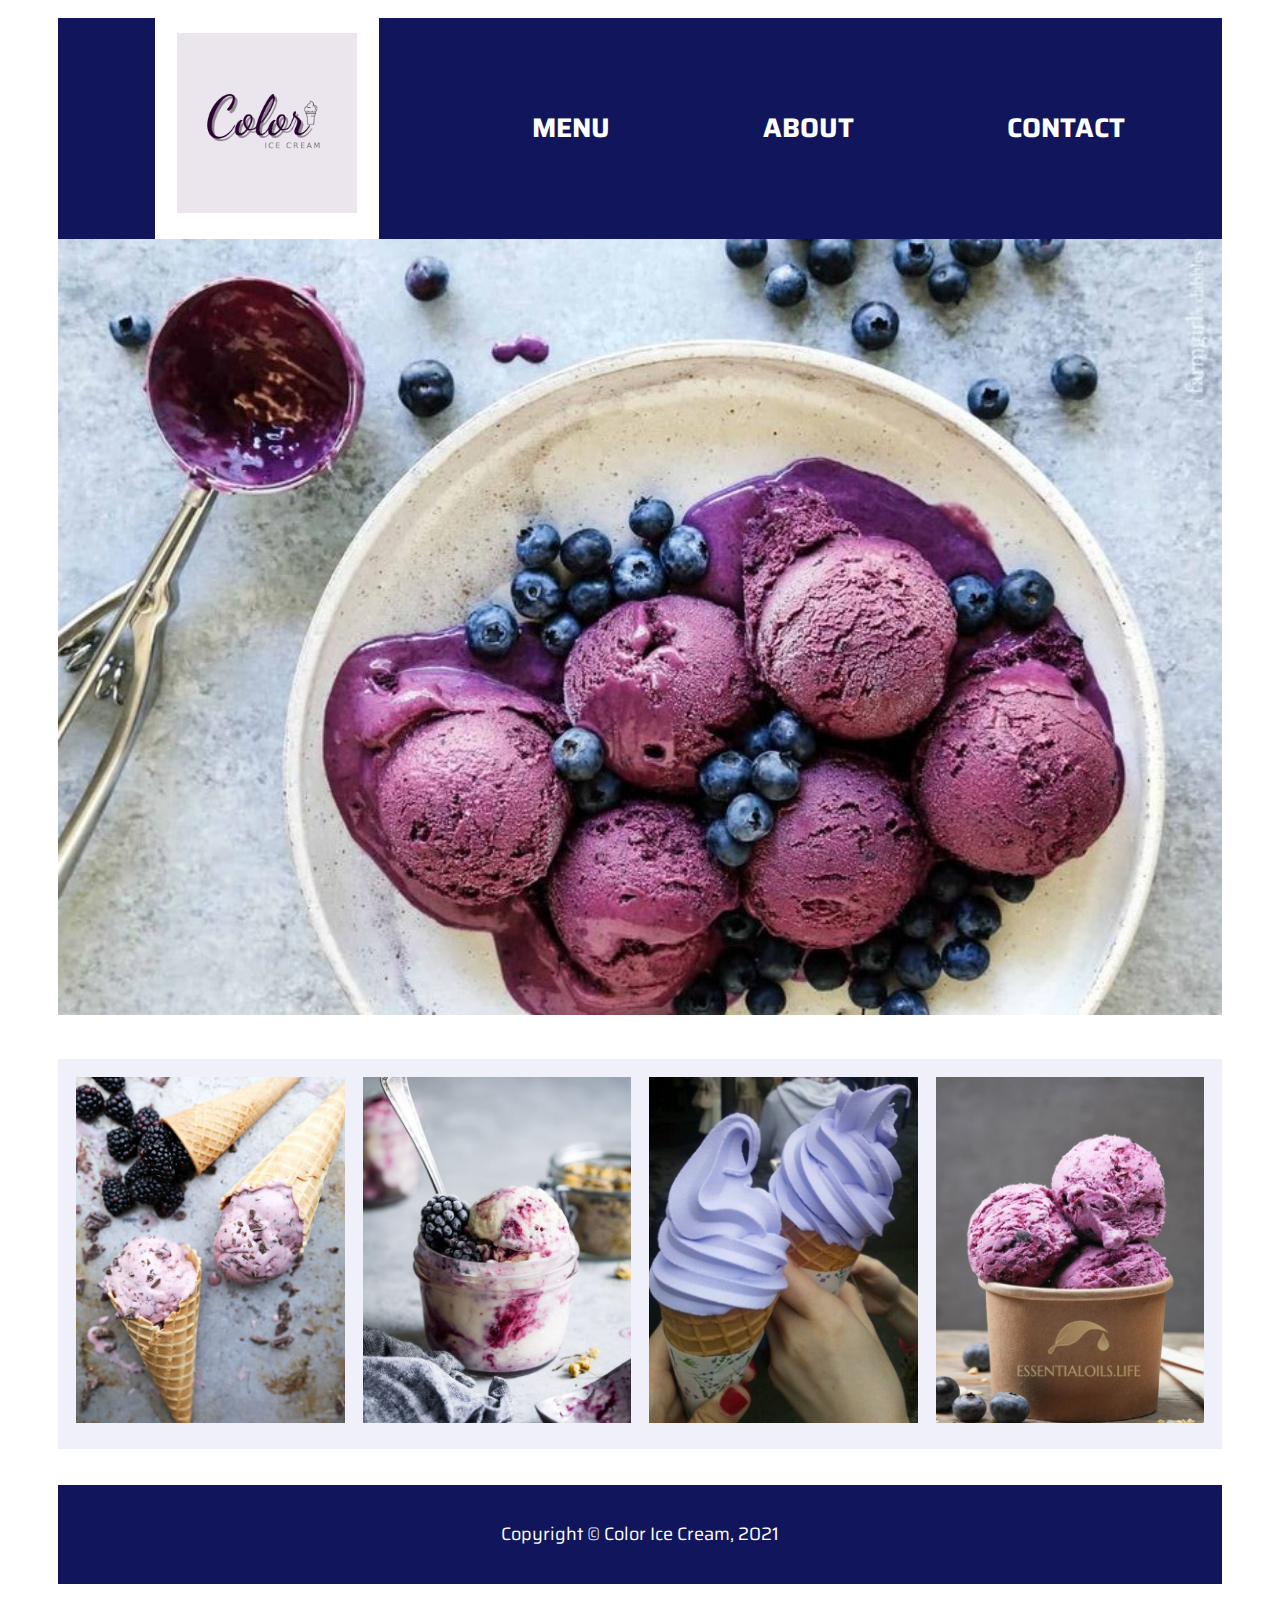
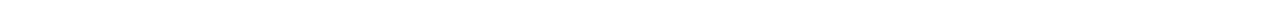
<file: index.html>
<!DOCTYPE html>
<html lang="en">
<head>
    <meta charset="UTF-8">
    <meta http-equiv="X-UA-Compatible" content="IE=edge">
    <meta name="viewport" content="width=device-width, initial-scale=1.0">
    <title>Color Ice Cream</title>

    <!-- Google font links -->
    <link rel="preconnect" href="https://fonts.googleapis.com">
    <link rel="preconnect" href="https://fonts.gstatic.com" crossorigin>
    <link href="https://fonts.googleapis.com/css2?family=Saira:wght@400;600;700&display=swap" rel="stylesheet">

    <!-- custom styles -->
    <link rel="stylesheet" href="css/main.css">
</head>

<body>
    <div class="container">
        <header>
            <!-- navigation -->
            <nav>
                <ul>
                    <li>
                        <a href="index.html" class="current">
                            <img src="./images/logo.png" alt="logo" class="logo">
                        </a>
                    </li>
                    <li><a href="menu.html">Menu</a></li>
                    <li><a href="about.html">About</a></li>
                    <li><a href="contact.html">Contact</a></li>
                </ul>
            </nav>
            <!-- banner -->
            <div class="banner">
                <img src="./images/banner.jpg" alt="blackberry ice cream">
            </div>
        </header>
        <main>
            <div class="mood">
                <div class="mooda">
                    <a href="./menu.html">
                        <img src="./images/mooda-560_x_720.jpg" alt="ice cream in cone">
                    </a>
                </div>
                <div class="moodb">
                    <a href="./menu.html">
                        <img src="./images/moodb-560_x_720.jpg" alt="fruit ice cream">
                    </a>
                </div>
                <div class="moodc">
                    <a href="./menu.html">
                        <img src="./images/moodc-560_x_720.jpg" alt="a pair of ice cream">
                    </a>
                </div>
                <div class="moodd">
                    <a href="./menu.html">
                        <img src="./images/moodd-560_x_720.jpg" alt="ice cream in bowl">
                    </a>
                </div> 
            </div>
        </main>
        <footer>
            <p>Copyright &copy; Color Ice Cream, 2021</p>
        </footer>
    </div>    
</body>
</html>
</file>
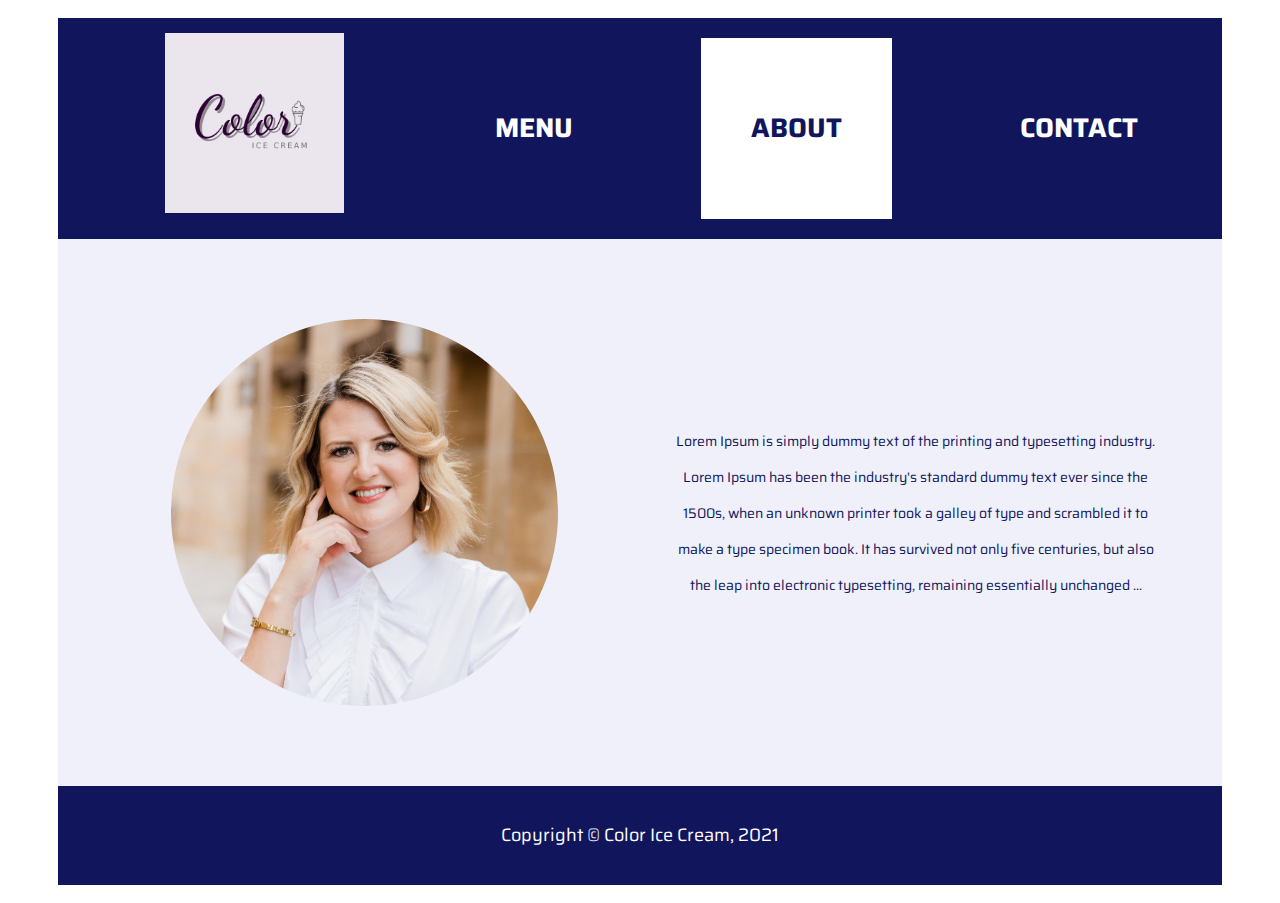
<file: about.html>
<!DOCTYPE html>
<html lang="en">
<head>
    <meta charset="UTF-8">
    <meta http-equiv="X-UA-Compatible" content="IE=edge">
    <meta name="viewport" content="width=device-width, initial-scale=1.0">
    <title>Color Ice Cream</title>

    <!-- Google font links -->
    <link rel="preconnect" href="https://fonts.googleapis.com">
    <link rel="preconnect" href="https://fonts.gstatic.com" crossorigin>
    <link href="https://fonts.googleapis.com/css2?family=Saira:wght@400;600;700&display=swap" rel="stylesheet">

    <!-- custom styles -->
    <link rel="stylesheet" href="css/about.css">
</head>

<body>
    <div class="container">
        <header>
            <!-- navigation -->
            <nav>
                <ul>
                    <li>
                        <a href="index.html">
                            <img src="./images/logo.png" alt="logo" class="logo">
                        </a>
                    </li>
                    <li><a href="menu.html">Menu</a></li>
                    <li><a href="about.html" class="current">About</a></li>
                    <li><a href="contact.html">Contact</a></li>
                </ul>
            </nav>
        </header>
        <main>
            <div class="profile">
                <img src="./images/profile.png" alt="owner profile" class="profile-photo">
                <p>Lorem Ipsum is simply dummy text of the printing and typesetting industry. Lorem Ipsum has been the industry's standard dummy text ever since the 1500s, when an unknown printer took a galley of type and scrambled it to make a type specimen book. It has survived not only five centuries, but also the leap into electronic typesetting, remaining essentially unchanged ...</p>
            </div>
        </main>
        <footer>
            <p>Copyright &copy; Color Ice Cream, 2021</p>
        </footer>
    </div>
</body>
</html>
</file>
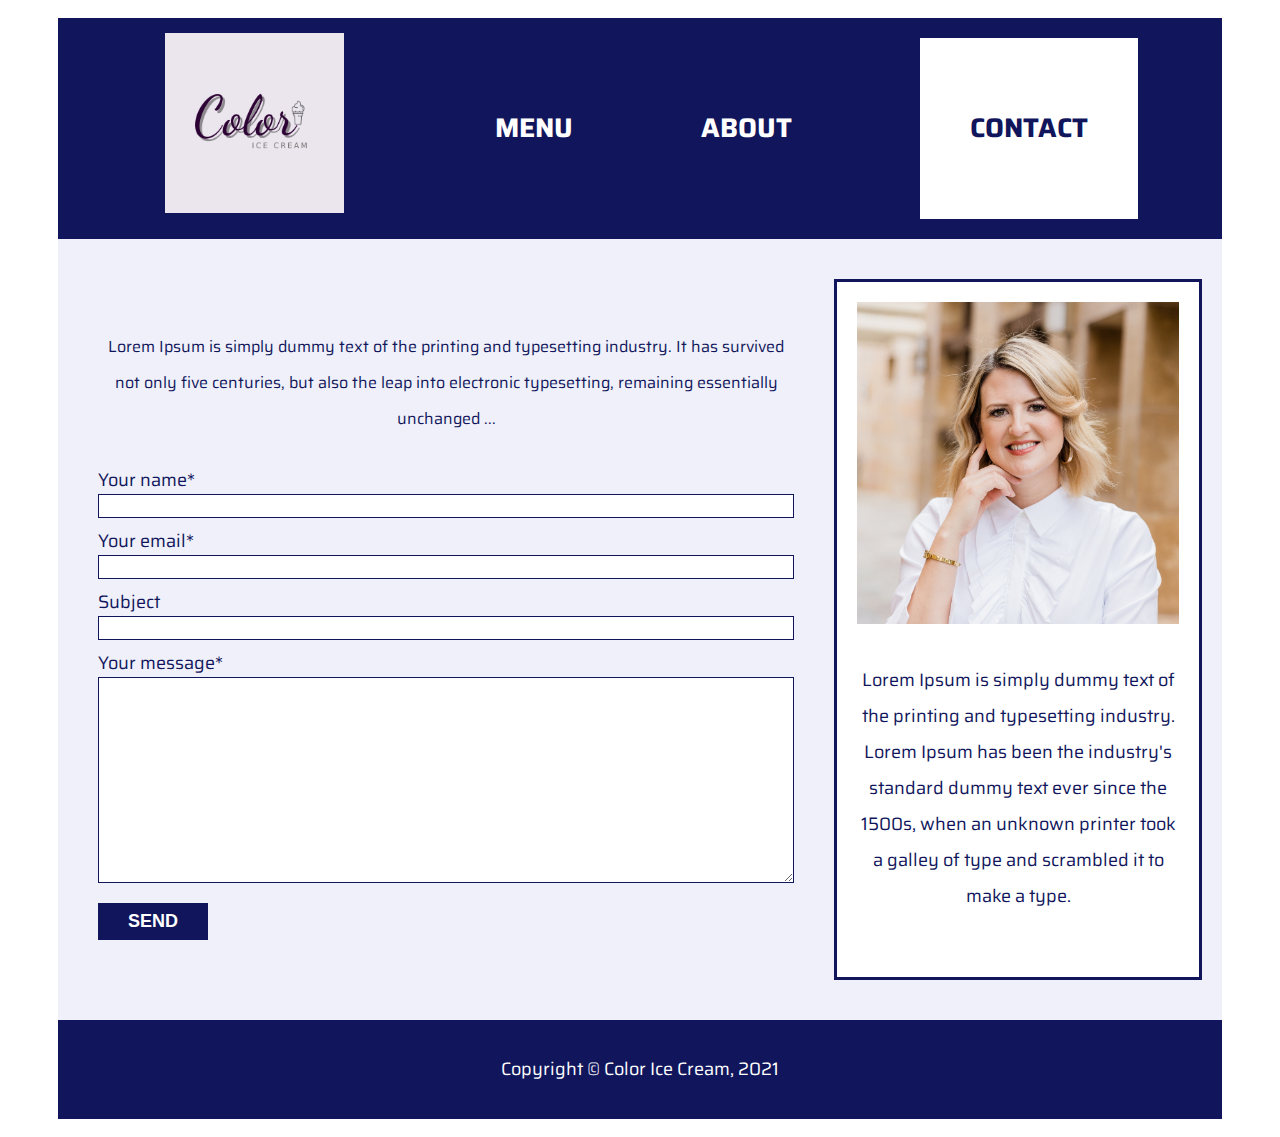
<file: contact.html>
<!DOCTYPE html>
<html lang="en">
<head>
    <meta charset="UTF-8">
    <meta http-equiv="X-UA-Compatible" content="IE=edge">
    <meta name="viewport" content="width=device-width, initial-scale=1.0">
    <title>Color Ice Cream</title>

    <!-- Google font links -->
    <link rel="preconnect" href="https://fonts.googleapis.com">
    <link rel="preconnect" href="https://fonts.gstatic.com" crossorigin>
    <link href="https://fonts.googleapis.com/css2?family=Saira:wght@400;600;700&display=swap" rel="stylesheet">

    <!-- custom styles -->
    <link rel="stylesheet" href="css/contact.css">
</head>

<body>
    <div class="container">
        <header>
            <!-- navigation -->
            <nav>
                <ul>
                    <li>
                        <a href="index.html">
                            <img src="./images/logo.png" alt="logo" class="logo">
                        </a>
                    </li>
                    <li><a href="menu.html">Menu</a></li>
                    <li><a href="about.html">About</a></li>
                    <li><a href="contact.html" class="current">Contact</a></li>
                </ul>
            </nav>
        </header>
        <main>
            <div class="content">
                <div class="form-and-intro">
                    <p>Lorem Ipsum is simply dummy text of the printing and typesetting industry. It has survived not only five centuries, but also the leap into electronic typesetting, remaining essentially unchanged ...</p>
                    <!-- contact form -->
                    <div class="form">
                        <form action="thanks.html" method="get">
                            <div>
                                <label for="name">Your name*</label>
                                <input type="text" id="name" name="name" required>
                            </div>
                            <div>
                                <label for="email">Your email*</label>
                                <input type="email" name="email" id="email" required>
                            </div>
                            <div>
                                <label for="subject">Subject</label>
                                <input type="text" name="subject" id="subject">
                            </div>
                            <div>
                                <label for="message">Your message*</label>
                                <textarea name="message" id="message" cols="30" rows="10"></textarea>
                            </div>
                            <div>
                                <button type="submit">SEND</button>
                            </div>
                        </form>
                    </div>
                </div>
                <div class="sidebar-profile">
                    <img src="./images/profile.png" alt="profile photo" class="profile-photo">
                    <p>Lorem Ipsum is simply dummy text of the printing and typesetting industry. Lorem Ipsum has been the industry's standard dummy text ever since the 1500s, when an unknown printer took a galley of type and scrambled it to make a type.</p>
                </div>
            </div>
        </main>
        <footer>
            <p>Copyright &copy; Color Ice Cream, 2021</p>
        </footer>
    </div>
</body>
</html>
</file>
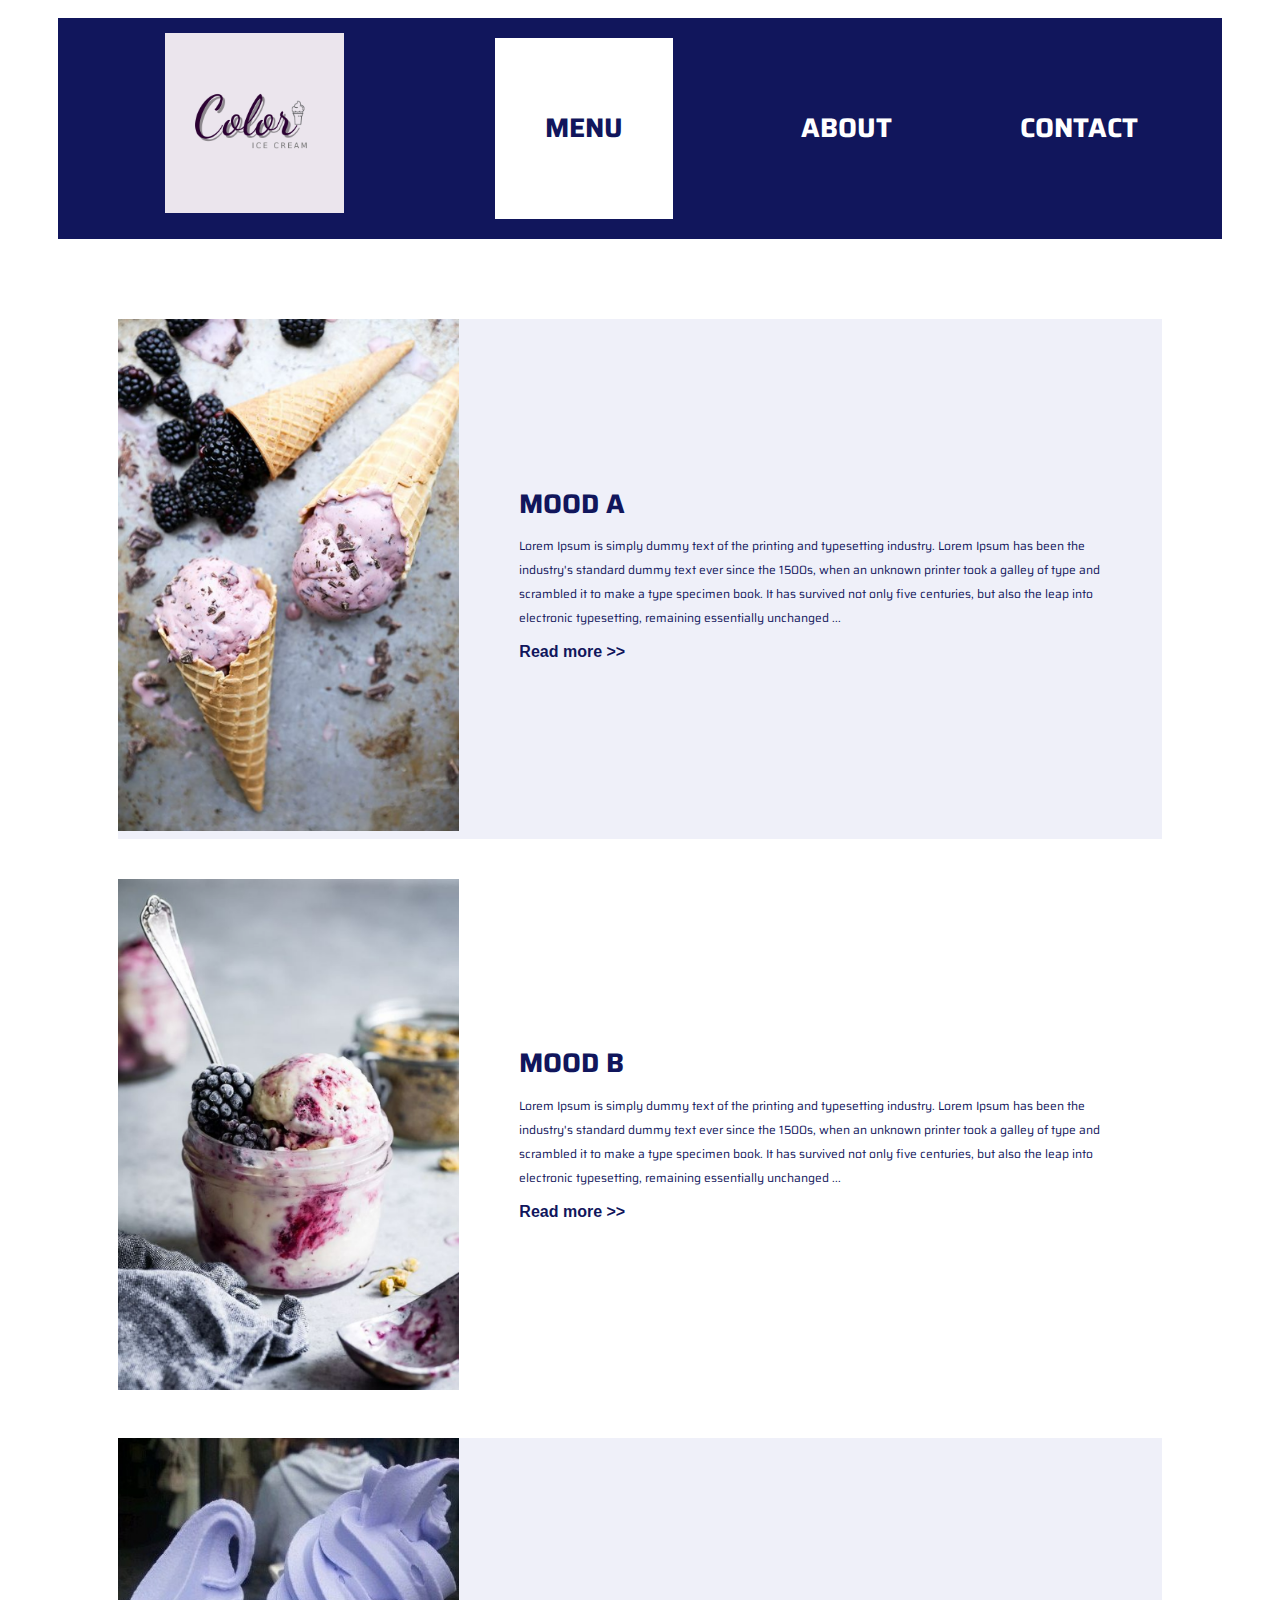
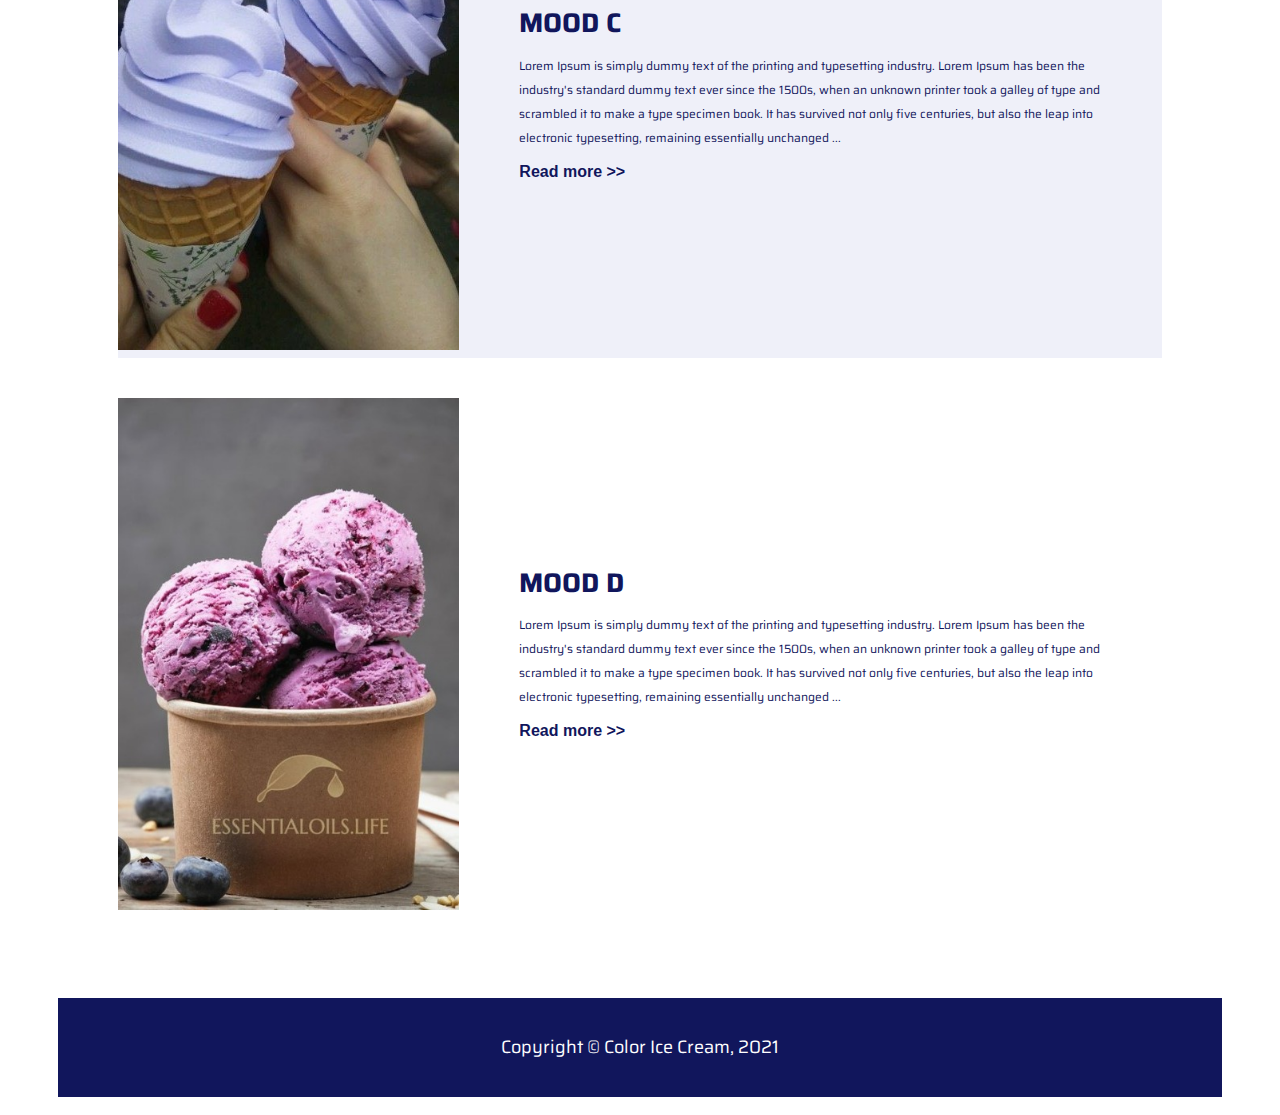
<file: menu.html>
<!DOCTYPE html>
<html lang="en">
<head>
    <meta charset="UTF-8">
    <meta http-equiv="X-UA-Compatible" content="IE=edge">
    <meta name="viewport" content="width=device-width, initial-scale=1.0">
    <title>Color Ice Cream</title>

    <!-- Google font links -->
    <link rel="preconnect" href="https://fonts.googleapis.com">
    <link rel="preconnect" href="https://fonts.gstatic.com" crossorigin>
    <link href="https://fonts.googleapis.com/css2?family=Saira:wght@400;600;700&display=swap" rel="stylesheet">

    <!-- custom styles -->
    <link rel="stylesheet" href="css/menu.css">
</head>

<body>
    <div class="container">
        <header>
            <!-- navigation -->
            <nav>
                <ul>
                    <li>
                        <a href="index.html">
                            <img src="./images/logo.png" alt="logo" class="logo">
                        </a>
                    </li>
                    <li><a href="menu.html" class="current">Menu</a></li>
                    <li><a href="about.html">About</a></li>
                    <li><a href="contact.html">Contact</a></li>
                </ul>
            </nav>
        </header>
        <main>
            <div class="mood">
                <!-- mood A -->
                <div class="mooda">
                    <picture>
                        <source srcset="./images/mooda-320_x_180.jpg,
                        ./images/mooda-640_x_360.jpg 2x,
                        ./images/mooda-960_x_540.jpg 3x" media="(max-width: 320px)">
                        <source srcset="./images/mooda-480_x_270.jpg,
                        ./images/mooda-960_x_540.jpg 2x,
                        ./images/mooda-1440_x_810.jpg 3x" media="(max-width: 480px)">
                        <source srcset="./images/mooda-720_x_405.jpg,
                        ./images/mooda-1440_x_810.jpg 2x,
                        ./images/mooda-2160_x_1215.jpg 3x" media="(max-width: 720px)">
                        <source srcset="./images/mooda-960_x_540.jpg,
                        ./images/mooda-1920_x_1080.jpg 2x,
                        ./images/mooda-2880_x_1621.jpg 3x" media="(max-width: 959px)">

                        <source srcset="./images/mooda-534_x_801.jpg,
                        ./images/mooda-1068_x_1602.jpg 2x,
                        ./images/mooda-1602_x_2403.jpg 3x" media="(min-width: 1600px)">
                        <source srcset="./images/mooda-427_x_640.jpg,
                        ./images/mooda-854_x_1281.jpg 2x,
                        ./images/mooda-1281_x_1921.jpg 3x" media="(min-width: 1280px)">
                        <source srcset="./images/mooda-320_x_480.jpg,
                        ./images/mooda-640_x_960.jpg 2x,
                        ./images/mooda-960_x_1440.jpg 3x" media="(min-width: 960px)">

                        <img src="./images/mooda-320_x_480.jpg" alt="mood a photo">
                    </picture>
                    <div class="mood-text">
                        <h1 id="menu-mooda">MOOD A</h1>
                        <p>Lorem Ipsum is simply dummy text of the printing and typesetting industry. Lorem Ipsum has been the industry's standard dummy text ever since the 1500s, when an unknown printer took a galley of type and scrambled it to make a type specimen book. It has survived not only five centuries, but also the leap into electronic typesetting, remaining essentially unchanged ...</p>
                        <button>Read more >></button>
                    </div>
                </div>
                <!-- mood B -->
                <div class="moodb">
                    <picture>
                        <source srcset="./images/moodb-320_x_180.jpg,
                        ./images/moodb-640_x_360.jpg 2x,
                        ./images/moodb-960_x_540.jpg 3x" media="(max-width: 320px)">
                        <source srcset="./images/moodb-480_x_270.jpg,
                        ./images/moodb-960_x_540.jpg 2x,
                        ./images/moodb-1440_x_810.jpg 3x" media="(max-width: 480px)">
                        <source srcset="./images/moodb-720_x_405.jpg,
                        ./images/moodb-1440_x_810.jpg 2x,
                        ./images/moodb-2160_x_1215.jpg 3x" media="(max-width: 720px)">
                        <source srcset="./images/moodb-960_x_540.jpg,
                        ./images/moodb-1920_x_1080.jpg 2x,
                        ./images/moodb-2880_x_1621.jpg 3x" media="(max-width: 959px)">

                        <source srcset="./images/moodb-534_x_801.jpg,
                        ./images/moodb-1068_x_1602.jpg 2x,
                        ./images/moodb-1602_x_2403.jpg 3x" media="(min-width: 1600px)">
                        <source srcset="./images/moodb-427_x_640.jpg,
                        ./images/moodb-854_x_1281.jpg 2x,
                        ./images/moodb-1281_x_1921.jpg 3x" media="(min-width: 1280px)">
                        <source srcset="./images/moodb-320_x_480.jpg,
                        ./images/moodb-640_x_960.jpg 2x,
                        ./images/moodb-960_x_1440.jpg 3x" media="(min-width: 960px)">

                        <img src="./images/moodb-320_x_480.jpg" alt="mood b photo">
                    </picture>
                    <div class="mood-text">
                        <h1>MOOD B</h1>
                        <p>Lorem Ipsum is simply dummy text of the printing and typesetting industry. Lorem Ipsum has been the industry's standard dummy text ever since the 1500s, when an unknown printer took a galley of type and scrambled it to make a type specimen book. It has survived not only five centuries, but also the leap into electronic typesetting, remaining essentially unchanged ...</p>
                        <button>Read more >></button>
                    </div>
                </div>
                <!-- mood C -->
                <div class="moodc">
                    <picture>
                        <source srcset="./images/moodc-320_x_180.jpg,
                        ./images/moodc-640_x_360.jpg 2x,
                        ./images/moodc-960_x_540.jpg 3x" media="(max-width: 320px)">
                        <source srcset="./images/moodc-480_x_270.jpg,
                        ./images/moodc-960_x_540.jpg 2x,
                        ./images/moodc-1440_x_810.jpg 3x" media="(max-width: 480px)">
                        <source srcset="./images/moodc-720_x_405.jpg,
                        ./images/moodc-1440_x_810.jpg 2x,
                        ./images/moodc-2160_x_1215.jpg 3x" media="(max-width: 720px)">
                        <source srcset="./images/moodc-960_x_540.jpg,
                        ./images/moodc-1920_x_1080.jpg 2x,
                        ./images/moodc-2880_x_1621.jpg 3x" media="(max-width: 959px)">

                        <source srcset="./images/moodc-534_x_801.jpg,
                        ./images/moodc-1068_x_1602.jpg 2x,
                        ./images/moodc-1602_x_2403.jpg 3x" media="(min-width: 1600px)">
                        <source srcset="./images/moodc-427_x_640.jpg,
                        ./images/moodc-854_x_1281.jpg 2x,
                        ./images/moodc-1281_x_1921.jpg 3x" media="(min-width: 1280px)">
                        <source srcset="./images/moodc-320_x_480.jpg,
                        ./images/moodc-640_x_960.jpg 2x,
                        ./images/moodc-960_x_1440.jpg 3x" media="(min-width: 960px)">

                        <img src="./images/moodc-320_x_480.jpg" alt="mood c photo">
                    </picture>
                    <div class="mood-text">
                        <h1>MOOD C</h1>
                        <p>Lorem Ipsum is simply dummy text of the printing and typesetting industry. Lorem Ipsum has been the industry's standard dummy text ever since the 1500s, when an unknown printer took a galley of type and scrambled it to make a type specimen book. It has survived not only five centuries, but also the leap into electronic typesetting, remaining essentially unchanged ...</p>
                        <button>Read more >></button>
                    </div>
                </div>
                <!-- mood D -->
                <div class="moodd">
                    <picture>
                        <source srcset="./images/moodd-320_x_180.jpg,
                        ./images/moodd-640_x_360.jpg 2x,
                        ./images/moodd-960_x_540.jpg 3x" media="(max-width: 320px)">
                        <source srcset="./images/moodd-480_x_270.jpg,
                        ./images/moodd-960_x_540.jpg 2x,
                        ./images/moodd-1440_x_810.jpg 3x" media="(max-width: 480px)">
                        <source srcset="./images/moodd-720_x_405.jpg,
                        ./images/moodd-1440_x_810.jpg 2x,
                        ./images/moodd-2160_x_1215.jpg 3x" media="(max-width: 720px)">
                        <source srcset="./images/mooda-960_x_540.jpg,
                        ./images/moodd-1920_x_1080.jpg 2x,
                        ./images/moodd-2880_x_1621.jpg 3x" media="(max-width: 959px)">

                        <source srcset="./images/moodd-534_x_801.jpg,
                        ./images/moodd-1068_x_1602.jpg 2x,
                        ./images/moodd-1602_x_2403.jpg 3x" media="(min-width: 1600px)">
                        <source srcset="./images/moodd-427_x_640.jpg,
                        ./images/moodd-854_x_1281.jpg 2x,
                        ./images/moodd-1281_x_1921.jpg 3x" media="(min-width: 1280px)">
                        <source srcset="./images/moodd-320_x_480.jpg,
                        ./images/moodd-640_x_960.jpg 2x,
                        ./images/moodd-960_x_1440.jpg 3x" media="(min-width: 960px)">

                        <img src="./images/moodd-320_x_480.jpg" alt="mood a photo">
                    </picture>
                    <div class="mood-text">
                        <h1>MOOD D</h1>
                        <p>Lorem Ipsum is simply dummy text of the printing and typesetting industry. Lorem Ipsum has been the industry's standard dummy text ever since the 1500s, when an unknown printer took a galley of type and scrambled it to make a type specimen book. It has survived not only five centuries, but also the leap into electronic typesetting, remaining essentially unchanged ...</p>
                        <button>Read more >></button>
                    </div>
                </div>
            </div>
        </main>
        <footer>
            <p>Copyright &copy; Color Ice Cream, 2021</p>
        </footer>
    </div>
</body>
</html>
</file>
<file: css/main.css>
/* http://meyerweb.com/eric/tools/css/reset/ 
   v2.0 | 20110126
   License: none (public domain)
*/

html, body, div, span, applet, object, iframe,
h1, h2, h3, h4, h5, h6, p, blockquote, pre,
a, abbr, acronym, address, big, cite, code,
del, dfn, em, img, ins, kbd, q, s, samp,
small, strike, strong, sub, sup, tt, var,
b, u, i, center,
dl, dt, dd, ol, ul, li,
fieldset, form, label, legend,
table, caption, tbody, tfoot, thead, tr, th, td,
article, aside, canvas, details, embed, 
figure, figcaption, footer, header, hgroup, 
menu, nav, output, ruby, section, summary,
time, mark, audio, video {
	margin: 0;
	padding: 0;
	border: 0;
	font-size: 100%;
	font: inherit;
	vertical-align: baseline;
}
/* HTML5 display-role reset for older browsers */
article, aside, details, figcaption, figure, 
footer, header, hgroup, menu, nav, section {
	display: block;
}
body {
	line-height: 1;
}
ol, ul {
	list-style: none;
}
blockquote, q {
	quotes: none;
}
blockquote:before, blockquote:after,
q:before, q:after {
	content: '';
	content: none;
}
table {
	border-collapse: collapse;
	border-spacing: 0;
}
/* ------------------------------------------
                Custom Style
--------------------------------------------- */
html {
	font-size: 16px;
	font-family: Verdana, Geneva, Tahoma, sans-serif;
	box-sizing: border-box;
}

body {
	font-family: 'Saira', sans-serif;
	line-height: 1.5;
}

img {
	width: 100%;
}

*,
*::before,
*::after {
	box-sizing: inherit;
	line-height: inherit;
}

h1 {
	font-weight: bold;
	margin: 1em 0 0.5em;
	font-size: 1.5rem;
}

p {
	margin: 1em 0;
}

.container {
	max-width: 1200px;
	margin: 0 auto;
	padding: 1em;
}

/* color codes: #11165C #9497D4 #9497D425 */

/* ------------------------------------
				Header
--------------------------------------- */
/* --- navigation --- */
.logo {
	width: 30%;
}

nav {
	background-color: #11165C;
	font-weight: bold;
	text-transform: uppercase;
	font-size: 1.2rem;
}

nav li {
	box-sizing: border-box;
	text-align: center;
	margin: 0 auto;
}

	/* LOVE HATE */
nav a,
nav a:link,
nav a:visited {
	text-decoration: none;
	display: block;
	color: white;
	padding: 15px 0;
	font-size: 1.5rem;
}

nav li .current,
nav li a:hover,
nav li a:focus {
	color: #11165C;
	background-color: white;		
}

/* --- banner --- */
.banner {
	background-color: white;
	background-size: cover;
}

/* ------------------------------------
				Main
--------------------------------------- */
main {
	background-color: #9497D425;
	margin: 2rem auto;
}
.mood {
	display: grid;
	grid-template-columns: repeat(2, 1fr);
	gap: 1rem;
	padding: 1rem;
}

/* ------------------------------------
				Footer
--------------------------------------- */
footer p {
	background-color: #11165C;
	margin: 0 auto;
	padding: 2rem;
	text-align: center;
	color: white;
}
/* ------------------------------------
---------------------------------------
			Desktop Style
---------------------------------------
--------------------------------------- */
@media screen and (min-width: 960px) {
	html {
		font-size: 18px;
	}

	/* ------------------------------------
				Header
	--------------------------------------- */
	/* --- navigation --- */
	ul {
		display: flex;
		flex-direction: row;
		justify-content: center;
		margin: 0 auto;
		align-items: center;
		max-width: 1200px;
		padding: 0 20px;
	}
	ul li {
		display: block;
		align-items: center;
	}
	
	nav li a:hover,
	nav li a:focus {
		padding: 70px 50px;		
	}
	/* --- logo --- */
	.logo {
		width: 80%;
	}
	nav li:first-child {
		width: 20%;
		padding: 0;
	}
	nav li:first-child > a:hover {
		padding: 20px;
	}
	
	/* ------------------------------------
				Main
	--------------------------------------- */
	.mood {
		display: grid;
		grid-template-columns: repeat(4, 1fr);
		gap: 1rem;
		padding: 1rem;
	}
	.mood img:hover {
		opacity: 0.7;
		transform: scale(0.9);
		transition: 0.1s 0.3s;
	}
}
</file>
<file: css/about.css>
/* http://meyerweb.com/eric/tools/css/reset/ 
   v2.0 | 20110126
   License: none (public domain)
*/

html, body, div, span, applet, object, iframe,
h1, h2, h3, h4, h5, h6, p, blockquote, pre,
a, abbr, acronym, address, big, cite, code,
del, dfn, em, img, ins, kbd, q, s, samp,
small, strike, strong, sub, sup, tt, var,
b, u, i, center,
dl, dt, dd, ol, ul, li,
fieldset, form, label, legend,
table, caption, tbody, tfoot, thead, tr, th, td,
article, aside, canvas, details, embed, 
figure, figcaption, footer, header, hgroup, 
menu, nav, output, ruby, section, summary,
time, mark, audio, video {
	margin: 0;
	padding: 0;
	border: 0;
	font-size: 100%;
	font: inherit;
	vertical-align: baseline;
}
/* HTML5 display-role reset for older browsers */
article, aside, details, figcaption, figure, 
footer, header, hgroup, menu, nav, section {
	display: block;
}
body {
	line-height: 1;
}
ol, ul {
	list-style: none;
}
blockquote, q {
	quotes: none;
}
blockquote:before, blockquote:after,
q:before, q:after {
	content: '';
	content: none;
}
table {
	border-collapse: collapse;
	border-spacing: 0;
}
/* ------------------------------------------
                Custom Style
--------------------------------------------- */
html {
	font-size: 16px;
	font-family: Verdana, Geneva, Tahoma, sans-serif;
	box-sizing: border-box;
}

body {
	font-family: 'Saira', sans-serif;
	line-height: 1.5;
}

img {
	width: 100%;
}

*,
*::before,
*::after {
	box-sizing: inherit;
	line-height: inherit;
}

h1 {
	font-weight: bold;
	margin: 1em 0 0.5em;
	font-size: 1.5rem;
}

p {
	margin: 1em 0;
}

.container {
	max-width: 1200px;
	margin: 0 auto;
	padding: 1em;
}

/* color codes: #11165C #9497D4 #9497D425 */

/* ------------------------------------
				Header
--------------------------------------- */
/* --- navigation --- */
.logo {
	width: 30%;
}

nav {
	background-color: #11165C;
	font-weight: bold;
	text-transform: uppercase;
	font-size: 1.2rem;
}

nav li {
	box-sizing: border-box;
	text-align: center;
	margin: 0 auto;
}

	/* LOVE HATE */
nav a,
nav a:link,
nav a:visited {
	text-decoration: none;
	display: block;
	color: white;
	padding: 15px 0;
	font-size: 1.5rem;
}

nav li .current,
nav li a:hover,
nav li a:focus {
	color: #11165C;
	background-color: white;		
}

/* --- banner --- */
.banner {
	background-color: white;
	background-size: cover;
}

/* ------------------------------------
				Main
--------------------------------------- */
main {
	background-color: #9497D425;
}
.profile {
	padding: 40px;
	color: #11165C;
}
.profile img {
	border-radius: 50%;
	padding: 50px;
}
.profile p {
	padding: 20px;
	text-align: center;
}

/* ------------------------------------
				Footer
--------------------------------------- */
footer p {
	background-color: #11165C;
	margin: 0 auto;
	padding: 2rem;
	text-align: center;
	color: white;
}
/* ------------------------------------
---------------------------------------
			Desktop Style
---------------------------------------
--------------------------------------- */
@media screen and (min-width: 960px) {
	html {
		font-size: 18px;
	}

	/* ------------------------------------
				Header
	--------------------------------------- */
	/* --- navigation --- */
	ul {
		display: flex;
		flex-direction: row;
		justify-content: center;
		margin: 0 auto;
		align-items: center;
		max-width: 1200px;
		padding: 0 20px;
	}
	ul li {
		display: block;
		align-items: center;
	}
	
	nav li a:hover,
	nav li a:focus {
		padding: 70px 50px;		
	}

	nav li .current {
		padding: 70px 50px;
	}
	/* --- logo --- */
	.logo {
		width: 80%;
	}
	nav li:first-child {
		width: 20%;
		padding: 0;
	}
	nav li:first-child > a:hover {
		padding: 20px;
	}
	
	/* ------------------------------------
				Main
	--------------------------------------- */
	.profile {
		display: grid;
		grid-template-columns: 1fr 1fr;
		gap: 1rem;
		justify-items: center;
		align-items: center;
	}
	.profile img {
		margin: 20px;
		padding: 20px;
		width: 80%;
	}
	.profile p {
		font-size: 14px;
		line-height: 2rem;
	}
}
</file>
<file: css/contact.css>
/* http://meyerweb.com/eric/tools/css/reset/ 
   v2.0 | 20110126
   License: none (public domain)
*/

html, body, div, span, applet, object, iframe,
h1, h2, h3, h4, h5, h6, p, blockquote, pre,
a, abbr, acronym, address, big, cite, code,
del, dfn, em, img, ins, kbd, q, s, samp,
small, strike, strong, sub, sup, tt, var,
b, u, i, center,
dl, dt, dd, ol, ul, li,
fieldset, form, label, legend,
table, caption, tbody, tfoot, thead, tr, th, td,
article, aside, canvas, details, embed, 
figure, figcaption, footer, header, hgroup, 
menu, nav, output, ruby, section, summary,
time, mark, audio, video {
	margin: 0;
	padding: 0;
	border: 0;
	font-size: 100%;
	font: inherit;
	vertical-align: baseline;
}
/* HTML5 display-role reset for older browsers */
article, aside, details, figcaption, figure, 
footer, header, hgroup, menu, nav, section {
	display: block;
}
body {
	line-height: 1;
}
ol, ul {
	list-style: none;
}
blockquote, q {
	quotes: none;
}
blockquote:before, blockquote:after,
q:before, q:after {
	content: '';
	content: none;
}
table {
	border-collapse: collapse;
	border-spacing: 0;
}
/* ------------------------------------------
                Custom Style
--------------------------------------------- */
html {
	font-size: 16px;
	font-family: Verdana, Geneva, Tahoma, sans-serif;
	box-sizing: border-box;
}

body {
	font-family: 'Saira', sans-serif;
	line-height: 1.5;
}

img {
	width: 100%;
}

*,
*::before,
*::after {
	box-sizing: inherit;
	line-height: inherit;
}

h1 {
	font-weight: bold;
	margin: 1em 0 0.5em;
	font-size: 1.5rem;
}

p {
	margin: 1em 0;
}

.container {
	max-width: 1200px;
	margin: 0 auto;
	padding: 1em;
}

/* color codes: #11165C #9497D4 #9497D425 */

/* ------------------------------------
				Header
--------------------------------------- */
/* --- navigation --- */
.logo {
	width: 30%;
}

nav {
	background-color: #11165C;
	font-weight: bold;
	text-transform: uppercase;
	font-size: 1.2rem;
}

nav li {
	box-sizing: border-box;
	text-align: center;
	margin: 0 auto;
}

	/* LOVE HATE */
nav a,
nav a:link,
nav a:visited {
	text-decoration: none;
	display: block;
	color: white;
	padding: 15px 0;
	font-size: 1.5rem;
}

nav li .current,
nav li a:hover,
nav li a:focus {
	color: #11165C;
	background-color: white;		
}

/* --- banner --- */
.banner {
	background-color: white;
	background-size: cover;
}

/* ------------------------------------
				Main
--------------------------------------- */
.content {
	background-color: #9497D425;
	color: #11165C;
	padding: 40px 20px;
}
.sidebar-profile {
	display: none;
}
.content p {
	text-align: center;
	line-height: 2rem;
	margin: 30px auto;
	font-size: 16px;
}
/* --- form --- */
label,
input,
textarea {
	display: block;
	width: 100%;
}
input,
textarea {
	border: 0.5px solid #11165C;
}
.form div,
.form button {
	margin: 10px auto;
}
button {
	background-color: #11165C;
	color: white;
	font-size: 1rem;
	font-weight: 600;
	padding: 5px 30px;
	border: none;
}

/* ------------------------------------
				Footer
--------------------------------------- */
footer p {
	background-color: #11165C;
	margin: 0 auto;
	padding: 2rem;
	text-align: center;
	color: white;
}
/* ------------------------------------
---------------------------------------
			Desktop Style
---------------------------------------
--------------------------------------- */
@media screen and (min-width: 960px) {
	html {
		font-size: 18px;
	}

	/* ------------------------------------
				Header
	--------------------------------------- */
	/* --- navigation --- */
	ul {
		display: flex;
		flex-direction: row;
		justify-content: center;
		margin: 0 auto;
		align-items: center;
		max-width: 1200px;
		padding: 0 20px;
	}
	ul li {
		display: block;
		align-items: center;
	}
	
	nav li a:hover,
	nav li a:focus {
		padding: 70px 50px;		
	}

	nav li .current {
		padding: 70px 50px;
	}
	/* --- logo --- */
	.logo {
		width: 80%;
	}
	nav li:first-child {
		width: 20%;
		padding: 0;
	}
	nav li:first-child > a:hover {
		padding: 20px;
	}
	
	/* ------------------------------------
				Main
	--------------------------------------- */
	.sidebar-profile {
		display: block;
	}
	.content {
		display: grid;
		grid-template-columns: 2fr 1fr;
		gap: 20px;
	}
	.form-and-intro {
		margin: 20px;
	}
	.sidebar-profile {
		border: 3px solid #11165C;
		padding: 20px;
		background-color: white;
	}
	.sidebar-profile p {
		font-size: 18px;
	}
}
</file>
<file: css/menu.css>
/* http://meyerweb.com/eric/tools/css/reset/ 
   v2.0 | 20110126
   License: none (public domain)
*/

html, body, div, span, applet, object, iframe,
h1, h2, h3, h4, h5, h6, p, blockquote, pre,
a, abbr, acronym, address, big, cite, code,
del, dfn, em, img, ins, kbd, q, s, samp,
small, strike, strong, sub, sup, tt, var,
b, u, i, center,
dl, dt, dd, ol, ul, li,
fieldset, form, label, legend,
table, caption, tbody, tfoot, thead, tr, th, td,
article, aside, canvas, details, embed, 
figure, figcaption, footer, header, hgroup, 
menu, nav, output, ruby, section, summary,
time, mark, audio, video {
	margin: 0;
	padding: 0;
	border: 0;
	font-size: 100%;
	font: inherit;
	vertical-align: baseline;
}
/* HTML5 display-role reset for older browsers */
article, aside, details, figcaption, figure, 
footer, header, hgroup, menu, nav, section {
	display: block;
}
body {
	line-height: 1;
}
ol, ul {
	list-style: none;
}
blockquote, q {
	quotes: none;
}
blockquote:before, blockquote:after,
q:before, q:after {
	content: '';
	content: none;
}
table {
	border-collapse: collapse;
	border-spacing: 0;
}
/* ------------------------------------------
                Custom Style
--------------------------------------------- */
html {
	font-size: 16px;
	font-family: Verdana, Geneva, Tahoma, sans-serif;
	box-sizing: border-box;
}

body {
	font-family: 'Saira', sans-serif;
	line-height: 1.5;
}

img {
	width: 100%;
}

*,
*::before,
*::after {
	box-sizing: inherit;
	line-height: inherit;
}

h1 {
	font-weight: bold;
	margin: 1em 0 0.5em;
	font-size: 1.5rem;
}

p {
	margin: 1em 0;
}

.container {
	max-width: 1200px;
	margin: 0 auto;
	padding: 1em;
}

/* color codes: #11165C #9497D4 #9497D425 */

/* ------------------------------------
				Header
--------------------------------------- */
/* --- navigation --- */
.logo {
	width: 30%;
}

nav {
	background-color: #11165C;
	font-weight: bold;
	text-transform: uppercase;
	font-size: 1.2rem;
}

nav li {
	box-sizing: border-box;
	text-align: center;
	margin: 0 auto;
}

	/* LOVE HATE */
nav a,
nav a:link,
nav a:visited {
	font-size: 1.5rem;
	text-decoration: none;
	display: block;
	color: white;
	padding: 15px 0;
}

nav li .current,
nav li a:hover,
nav li a:focus {
	color: #11165C;
	background-color: white;		
}

/* --- banner --- */
.banner {
	background-color: white;
	background-size: cover;
}

/* ------------------------------------
				Main
--------------------------------------- */
main {
	background-color: #9497D425;
	color: #11165C;
}
.mood {
	padding: 40px;
}
.mood h1 {
	background-color: white;
	color: #11165C;
	text-align: center;
	margin: -10px 0;
	padding: 10px;
}
.mood p {
	margin: 40px auto 20px;
	text-align: center;
	line-height: 2rem;
	padding: 0 30px;
}
.mood button {
	color: #11165C;
	background: none;
	border: none;
	font-size: 1rem;
	font-weight: bold;
	margin: 20px auto 30px;
	display: block;
}
	
/* ------------------------------------
				Footer
--------------------------------------- */
footer p {
	background-color: #11165C;
	margin: 0 auto;
	padding: 2rem;
	text-align: center;
	color: white;
}
/* ------------------------------------
---------------------------------------
			Desktop Style
---------------------------------------
--------------------------------------- */
@media screen and (min-width: 960px) {
	html {
		font-size: 18px;
	}

	/* ------------------------------------
				Header
	--------------------------------------- */
	/* --- navigation --- */
	ul {
		display: flex;
		flex-direction: row;
		justify-content: center;
		margin: 0 auto;
		align-items: center;
		max-width: 1200px;
		padding: 0 20px;
	}
	ul li {
		display: block;
		align-items: center;
	}
	
	nav li a:hover,
	nav li a:focus {
		padding: 70px 50px;		
	}

	nav li .current {
		padding: 70px 50px;
	}
	/* --- logo --- */
	.logo {
		width: 80%;
	}
	nav li:first-child {
		width: 20%;
		padding: 0;
	}
	nav li:first-child > a:hover {
		padding: 20px;
	}
	
	/* ------------------------------------
				Main
	--------------------------------------- */
	.mooda,
	.moodb,
	.moodc,
	.moodd {
		display: grid;
		grid-template-columns: 1fr 2fr;
		gap: 20px;
		margin: 40px 20px;
		align-items: center;
		justify-items: center;
	}
	.mood-text h1,
	.mood-text p {
		background: none;
		text-align: left;
		margin: 0 40px;
		padding: 0;
	}
	.mood-text p {
		font-size: 12px;
		line-height: 2;
		margin: 10px 40px;
	}
	.mood button {
		margin: 10px 40px;
		padding: 0;
		font-size: 16px;
	}
	.mood div:nth-child(odd) {
		background-color: #9497D425;
	}
	main {
		background-color: white;
	}
	.mood img {
		width: 100%;
	}
	

	
}
</file>
